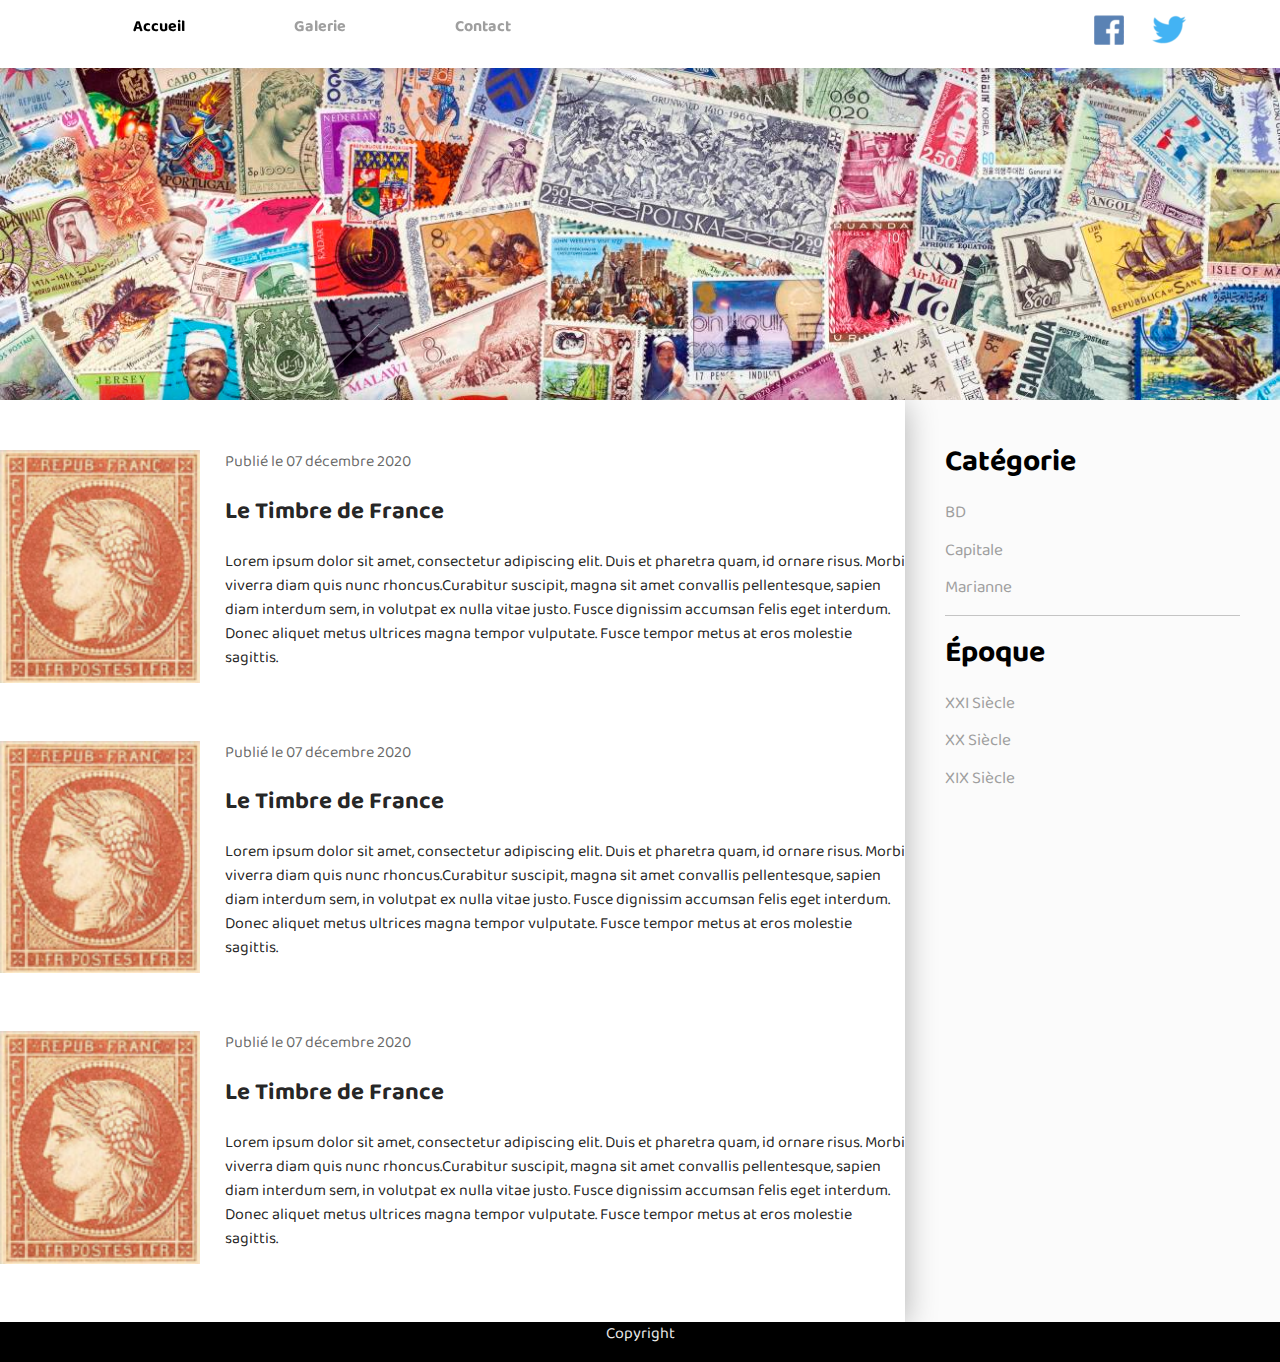
<file: index.html>
<!DOCTYPE html>
<html lang="en">
<head>
    <meta charset="UTF-8">
    <meta name="viewport" content="width=device-width, initial-scale=1.0">
    <title>Accueil</title>
    <link rel="stylesheet" href="style/style.css">
    <link rel="stylesheet" href="style/accueil.css">
    <link href="https://fonts.googleapis.com/css?family=Baloo+2|Lobster&display=swap" rel="stylesheet">
</head>
<body>
    <header class='topbar'>
        <nav>
            <a href="index.html" class="active">Accueil</a>
            <a href="galerie.html">Galerie</a>
            <a href="contact.html">Contact</a>
        </nav>
        <div class="social">
            <a href="" title="Facebook"><img title="Facebook" src="img/facebook.png"></a>
            <a href="" title="Twitter"><img title="Twitter" src="img/twitter.png"></a>
        </div>
    </header>
    <div class="banner"></div>
    <div class="body">
        <main class="main">
            <div class="container">
                <article class="article">
                    <a href="article.html" class="article-img" class="artilce-img"><img src="img/article.png" alt="Timbre de France"></a>
                    <div class="article-date">Publié le 07 décembre 2020</div>
                    <h2 class="article-title"><a href="article.html">Le Timbre de France</a></h2>
                    <p>Lorem ipsum dolor sit amet, consectetur adipiscing elit. Duis et pharetra quam, id ornare risus. Morbi viverra diam quis nunc rhoncus.Curabitur suscipit, magna sit amet convallis pellentesque, sapien diam interdum sem, in volutpat ex nulla vitae justo. Fusce dignissim accumsan felis eget interdum. Donec aliquet metus ultrices magna tempor vulputate. Fusce tempor metus at eros molestie sagittis.</p>
                </article>
                <article class="article">
                    <a href="article.html" class="article-img"><img src="img/article.png" alt="Timbre de France"></a>
                    <div class="article-date">Publié le 07 décembre 2020</div>
                    <h2 class="article-title"><a href="article.html">Le Timbre de France</a></h2>
                    <p>Lorem ipsum dolor sit amet, consectetur adipiscing elit. Duis et pharetra quam, id ornare risus. Morbi viverra diam quis nunc rhoncus.Curabitur suscipit, magna sit amet convallis pellentesque, sapien diam interdum sem, in volutpat ex nulla vitae justo. Fusce dignissim accumsan felis eget interdum. Donec aliquet metus ultrices magna tempor vulputate. Fusce tempor metus at eros molestie sagittis.</p>
                </article>
                <article class="article">
                    <a href="article.html" class="article-img"><img src="img/article.png" alt="Timbre de France"></a>
                    <div class="article-date">Publié le 07 décembre 2020</div>
                    <h2 class="article-title"><a href="article.html">Le Timbre de France</a></h2>
                    <p>Lorem ipsum dolor sit amet, consectetur adipiscing elit. Duis et pharetra quam, id ornare risus. Morbi viverra diam quis nunc rhoncus.Curabitur suscipit, magna sit amet convallis pellentesque, sapien diam interdum sem, in volutpat ex nulla vitae justo. Fusce dignissim accumsan felis eget interdum. Donec aliquet metus ultrices magna tempor vulputate. Fusce tempor metus at eros molestie sagittis.</p>
                </article>
            </div>
        </main>
        <aside class="sidebar">
            <h4 class="sidebar-title">Catégorie</h4>
            <ul>
                <li><a href="#">BD</a></li>
                <li><a href="#">Capitale</a></li>
                <li><a href="#">Marianne</a></li>
            </ul>
            <hr>
            <h4 class="sidebar-title">Époque</h4>
            <ul>
                <li><a href="#">XXI Siècle</a></li>
                <li><a href="#">XX Siècle</a></li>
                <li><a href="#">XIX Siècle</a></li>
            </ul>
        </aside>
    </div>
    <footer class="footer">
        <div class="container">
            <p>Copyright</p>
        </div>
    </footer>
</body>
</html>
</file>
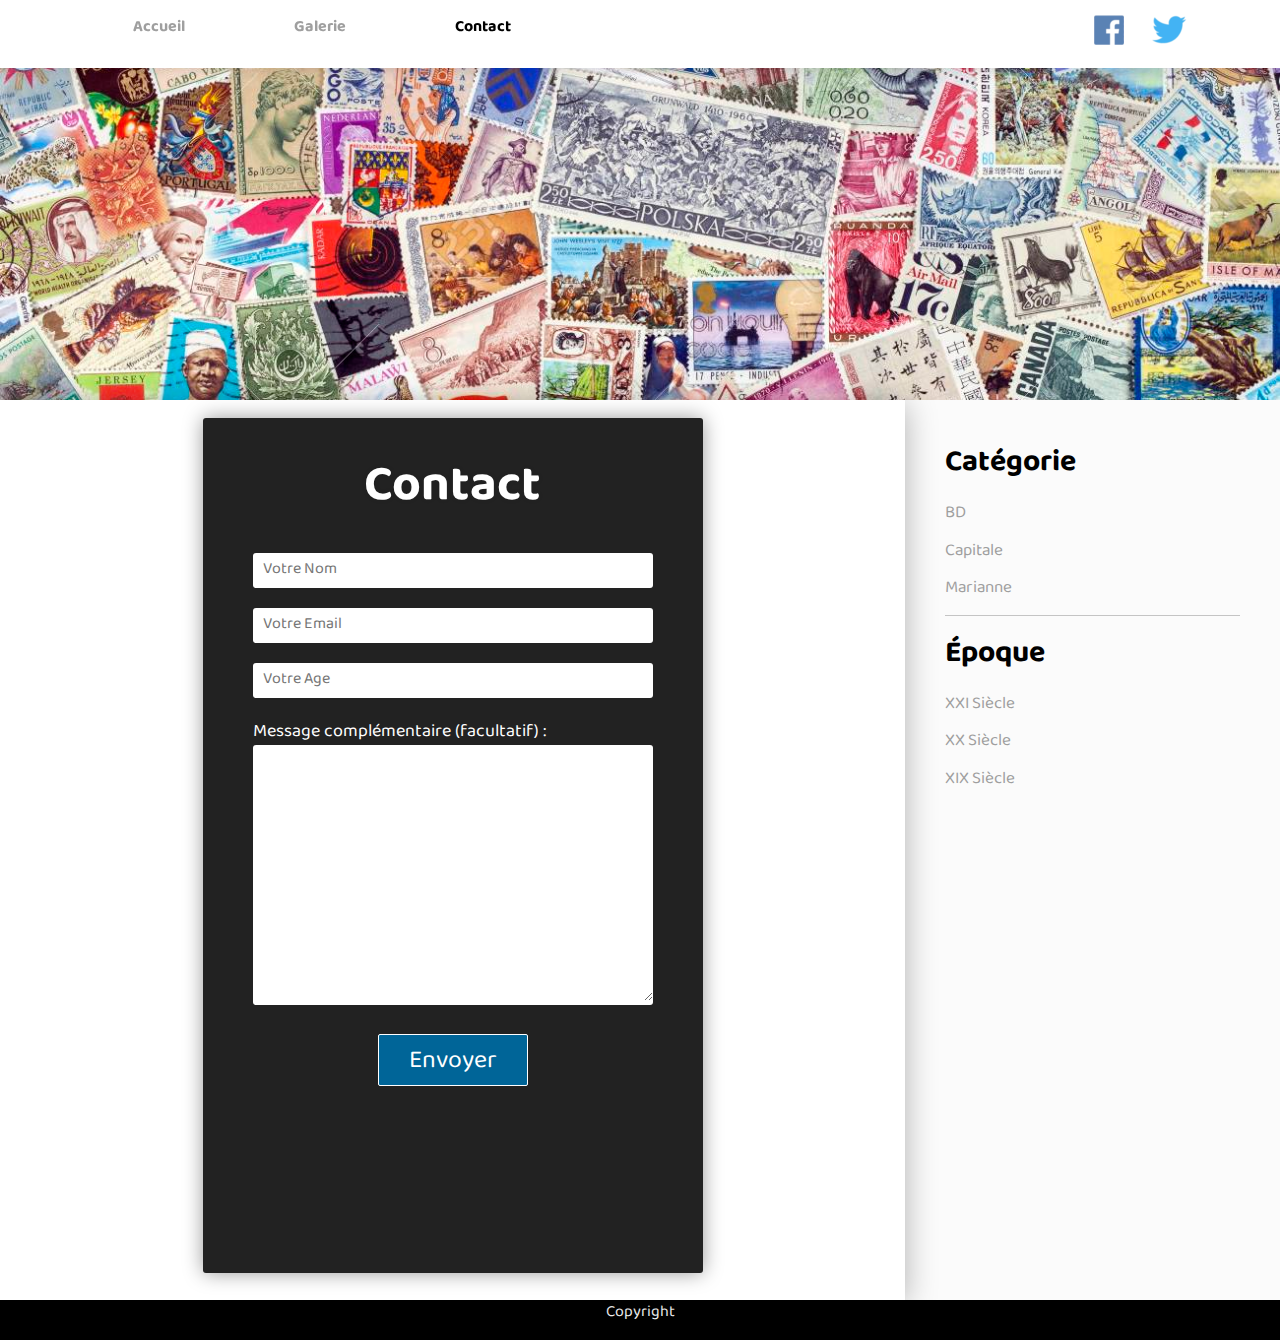
<file: contact.html>
<!DOCTYPE html>
<html lang="en">
<head>
    <meta charset="UTF-8">
    <meta name="viewport" content="width=device-width, initial-scale=1.0">
    <title>Contact</title>
    <link rel="stylesheet" href="style/style.css">
    <link rel="stylesheet" href="style/contact.css">
    <link href="https://fonts.googleapis.com/css?family=Baloo+2|Lobster&display=swap" rel="stylesheet">
    <script src="./js/popup.js" defer></script>
</head>
<body>
    <header class='topbar'>
        <nav>
            <a href="index.html">Accueil</a>
            <a href="galerie.html">Galerie</a>
            <a href="contact.html" class="active">Contact</a>
        </nav>
        <div class="social">
            <a href="" title="Facebook"><img title="Facebook" src="img/facebook.png"></a>
            <a href="" title="Twitter"><img title="Twitter" src="img/twitter.png"></a>
        </div>
    </header>
    <div class="banner"></div>
    <div class="body">
        <main class="main">
            <div class="container container-2">
                <h1 class="title title-1">Contact</h1>
                <div class="form_group">
                    <input type="text" class="form_input" id="name" placeholder="Votre Nom" required>
                </div>
                <div class="form_group">
                    <input type="email" class="form_input" id="email" placeholder="Votre Email" required>
                </div>
                <div class="form_group">
                    <input type="number" class="form_input" id="age" placeholder="Votre Age" required min="16" max="99" step="1">
                </div>
                <div class="form_message">
                    <label for="" class="form_message-label">
                        Message complémentaire (facultatif) :
                    </label>
                    <textarea name="" id="message" cols="30" rows="10" class="form_input message_input"></textarea>
                </div>
                <div class="submit">
                    <button class="submit-btn" id="submit" onclick="openModal()">Envoyer</button>
                </div>
                <div id="modal">
                    <p>Message envoyé !</p>
                    <button id="close" onclick="closeModal()"><img src="./img/fermer.png"></button>
                </div>
            </div>
        </main>
        <aside class="sidebar">
            <h4 class="sidebar-title">Catégorie</h4>
            <ul>
                <li><a href="#">BD</a></li>
                <li><a href="#">Capitale</a></li>
                <li><a href="#">Marianne</a></li>
            </ul>
            <hr>
            <h4 class="sidebar-title">Époque</h4>
            <ul>
                <li><a href="#">XXI Siècle</a></li>
                <li><a href="#">XX Siècle</a></li>
                <li><a href="#">XIX Siècle</a></li>
            </ul>
        </aside>
    </div>
    <footer class="footer">
        <div class="container">
            <p>Copyright</p>
        </div>
    </footer>
</body>
</html>
</file>
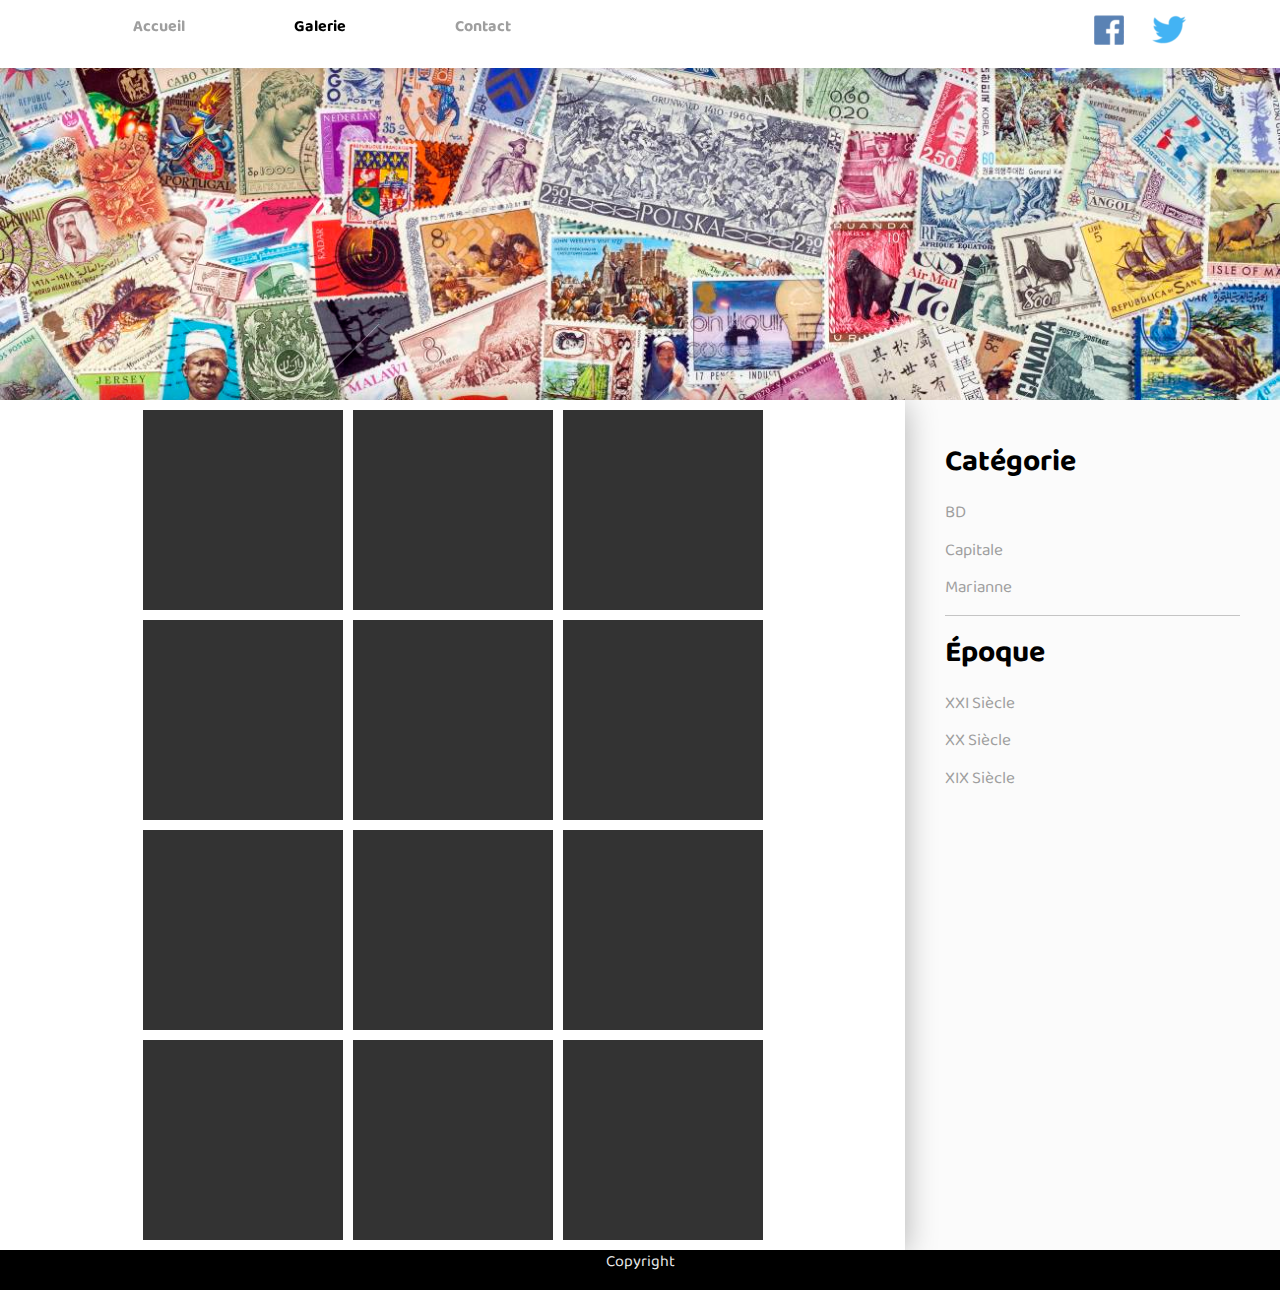
<file: galerie.html>
<!DOCTYPE html>
<html lang="en">
<head>
    <meta charset="UTF-8">
    <meta name="viewport" content="width=device-width, initial-scale=1.0">
    <title>Galerie</title>
    <link rel="stylesheet" href="style/style.css">
    <link rel="stylesheet" href="style/galerie.css" class="css">
    <link href="https://fonts.googleapis.com/css?family=Baloo+2|Lobster&display=swap" rel="stylesheet">
</head>
<body>
    <header class='topbar'>
        <nav>
            <a href="index.html">Accueil</a>
            <a href="galerie.html" class="active">Galerie</a>
            <a href="contact.html">Contact</a>
        </nav>
        <div class="social">
            <a href="" title="Facebook"><img title="Facebook" src="img/facebook.png"></a>
            <a href="" title="Twitter"><img title="Twitter" src="img/twitter.png"></a>
        </div>
    </header>
    <div class="banner"></div>
    <div class="body">
        <main class="main">
            <div class="container grid">
                <div class="grid-item"></div>
                <div class="grid-item"></div>
                <div class="grid-item"></div>
                <div class="grid-item"></div>

                <div class="grid-item"></div>
                <div class="grid-item"></div>
                <div class="grid-item"></div>
                <div class="grid-item"></div>

                <div class="grid-item"></div>
                <div class="grid-item"></div>
                <div class="grid-item"></div>
                <div class="grid-item"></div>
            </div>
        </main>
        <aside class="sidebar">
            <h4 class="sidebar-title">Catégorie</h4>
            <ul>
                <li><a href="#">BD</a></li>
                <li><a href="#">Capitale</a></li>
                <li><a href="#">Marianne</a></li>
            </ul>
            <hr>
            <h4 class="sidebar-title">Époque</h4>
            <ul>
                <li><a href="#">XXI Siècle</a></li>
                <li><a href="#">XX Siècle</a></li>
                <li><a href="#">XIX Siècle</a></li>
            </ul>
        </aside>
    </div>
    <footer class="footer">
        <div class="container">
            <p>Copyright</p>
        </div>
    </footer>
</body>
</html>
</file>
<file: style/style.css>
* {
    box-sizing: border-box;
}

body, html{
    font-size: 16px;
    color: rgba(0, 0, 0, .87);
    line-height: 1.5;
    margin: 0; 
    font-weight: 500px;
    font-family: "Baloo 2", cursive;
}

.topbar {
    position: fixed;
    top: 0;
    left: 0;
    right: 0;
    width: 100%;
    background-color: #FFF;
    padding: 15px 80px;
    z-index: 3;
    box-shadow: 0 4px 10px rgba(0, 0, 0, .1);
}

.topbar nav {
    float: left;
}


.topbar nav a {
    color: #9f9f9f;
    text-decoration: none;
    font-weight: 700;
    padding: 0 53px;
}

.topbar nav a:hover, .topbar nav a.active {
    color: #000;
}
.social {
    float: right;
}
            
.social a {
    padding: 0px 12px;
    opacity: .8;
}
            
.social a:hover {
    opacity: 1;
}

.banner {
    height: 400px;
    background: no-repeat center center / cover url("../img/header.jpg");
}

.body {
    display: flex;
}

.main {
    background: white;
    width: calc(100% - 375px);
    box-shadow: 0 4px 30px rgba(0, 0, 0, .3);
    position: relative;
    z-index: 2;
}

.container {
    max-width: 940;
    margin: 0 auto;
}

.sidebar {
    background: #FBFBFB;
    width: 375px;
    padding: 40px;
    position: relative;
    z-index: 1;
}

.sidebar-title {
    font-size: 30px;
    color: #000;
    margin: 15px 0px;
}

.sidebar-title:first-child {
    margin-top: 0;
}

.sidebar a{
    color: #9F9F9F;
    text-decoration: none;
}

.sidebar ul{
    margin: 0;
    padding: 0;
    list-style: none;
    font-size: 17px;
}

.sidebar li {
    padding: 6px 0;
}

.sidebar li:first-child{
    padding-top: 0;
}

.sidebar-title:last-child{
    padding-bottom: 0;
}

.sidebar a:hover {
    text-decoration: underline;
}

.sidebar hr{
    border: none;
    background: #C4C4C4;
    height: 1px;
}

.footer {
    display: flex;
    clear: both;
    background-color: #000;
    margin-top: -16px;
}

.footer p {
    color: #fff;
}
</file>
<file: style/accueil.css>
.article {
    overflow: hidden;
    margin: 50px 0;
    max-width: 940px;
}

.article a {
    color: inherit;
    text-decoration: none;
}

.article a:hover {
    text-decoration: underline;
}

.article-img {
    float: left;
    width: 200px;
    margin-right: 25px;
}

.article-img img {
    width: 100%;
    height: auto;
}

.article-date {
    font-weight: 300px;
    color: rgba(0, 0, 0, .6);
    margin-bottom: 5px;
}

.artcile-title {
    font-size: 2.25rem;
    line-height: 1.1;
    font-family: "Cardo", serif;
    margin: 0 0 15 0;
}
</file>
<file: style/contact.css>
*::before,
*::after{
    margin: 0;
    padding: 0;
    box-sizing: border-box;
}

.main {
    height: 100vh;
    display: flex;
    align-content: center;
    justify-content: center;
    color: #ffffff;
    font-size: 18px;
}

.title{
    padding: 0 15px;
    text-shadow: 0 0 5px rgba(0, 0, 0, .1);
    display: inline-block;
    margin: 0 auto;
}

.title-1 {
    font-size: 50px;
    margin-bottom: 30px;
}

.container-2 {
    width: 500px;
    height: 95%;
    margin-top: 2%;
    display: flex;
    flex-direction: column;
    background-color: #222222;
    border-radius: 3px;
    box-shadow: 0 0 20px rgba(0, 0, 0, 0.4);
    padding: 30px 50px;
}

.form_group {
    width: 100%;
    margin-bottom: 20px;
    position: relative;
}

.form_label{
    position: absolute;
    right: 0;
    top: 50%;
    transform: translateY(-50%);
}

.form_input {
    font-size: 16px;
    font-family: inherit;
    padding: 3px 10px;
    border-radius: 3px;
    border: none;
    border-bottom: 4px solid transparent;
    width: 100%;
}

.form_input:focus {
    outline: none;
    border-bottom: 3px solid #006598;
}

.form_input:focus:invalid {
    border-bottom: 3px solid #E94A2F;
}

.submit-btn{
    display: block;
    padding: 5px 30px;
    border: none;
    outline: none;
    background-color: #006598;
    color: #fff;
    font-family: inherit;
    font-size: 25px;
    border-radius: 2px;
    margin: 20px auto;
    cursor: pointer;
    border: 1px solid #fff;
}

.submit-btn:hover{
    background-color: #002062;
    transform: scale(.95);

}

#modal{
    height: 300px;
    width: 80%;
    background-color: #006598;
    color: #fff;
    border-radius: 5px;
    text-align: center;
    border: 2px solid #222222;
    position: relative;
    bottom: 40%;
    left: 10%;
    display: none;
}

#close {
    background-color: #006598;
    border: none;
}
</file>
<file: style/galerie.css>
.grid {
    width: 80%;
    height: auto;
    margin: 10px auto;
    display: grid;
    grid-template-columns: repeat(auto-fill, 200px);
    justify-content: center;
    grid-gap: 10px;
}

.grid-item {
    width: 200px;
    height: 200px;
    background-color: #333;
}
</file>
